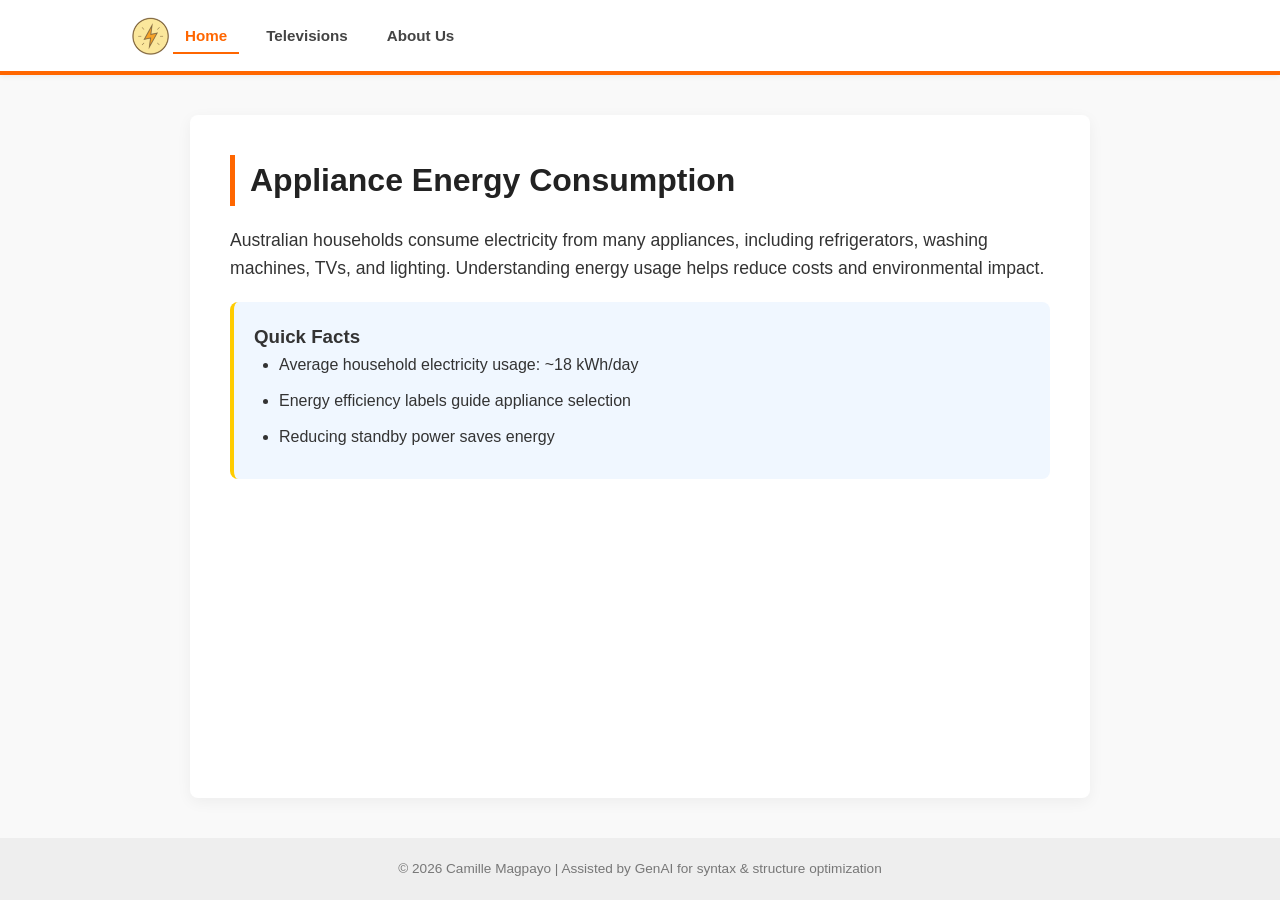
<file: energy-webpage-v1/index.html>
<!DOCTYPE html>
<html lang="en">
<head>
    <meta charset="UTF-8">
    <meta name="viewport" content="width=device-width, initial-scale=1.0">
    <title>Appliance Energy Website</title>
    <link rel="stylesheet" href="css/styles.css">
</head>
<body>
    <header>
        <img src="images/PowerIcon.png" id="logo" alt="Power Logo">
        <nav>
            <ul>
                <li><a href="#" data-page="home" class="active">Home</a></li>
                <li><a href="#" data-page="tv">Televisions</a></li>
                <li><a href="#" data-page="about">About Us</a></li>
            </ul>
        </nav>
    </header>

    <main id="content">
        </main>

    <footer>
        <p>&copy; 2026 Camille Magpayo | Assisted by GenAI for syntax & structure optimization</p>
    </footer>

    <script src="js/scripts.js"></script>
</body>
</html>
</file>
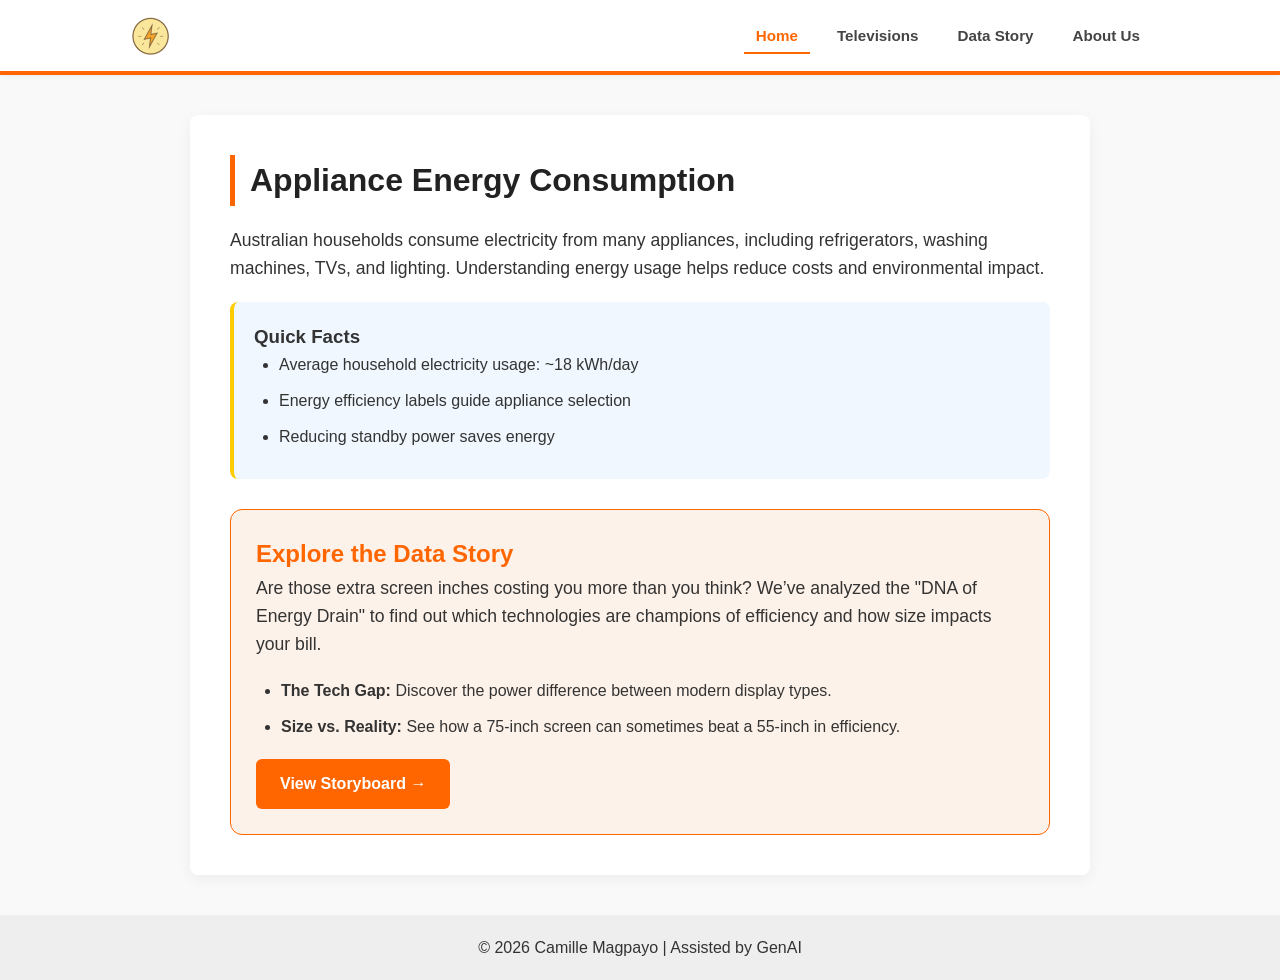
<file: Exercise 3/index.html>
<!DOCTYPE html>
<script src="https://d3js.org/d3.v7.min.js"></script> <!-- Load D3.js library (v7) for creating interactive data visualizations -->
<html lang="en">
<head>
    <meta charset="UTF-8">
    <meta name="viewport" content="width=device-width, initial-scale=1.0">
    <title>Appliance Energy Website</title>
    <link rel="stylesheet" href="css/styles.css">
</head>
<body>
    <header>
        <img src="images/PowerIcon.png" id="logo" alt="Power Logo" onclick="setPage('home')" style="cursor: pointer;">
        <nav>
            <ul>
                <li><a href="#" data-page="home" class="active">Home</a></li>
                <li><a href="#" data-page="tv">Televisions</a></li>
                <li><a href="#" data-page="story">Data Story</a></li>
                <li><a href="#" data-page="about">About Us</a></li>
            </ul>
        </nav>
    </header>

    <main id="content">
        </main>

    <footer>
        <p>&copy; 2026 Camille Magpayo | Assisted by GenAI</p>
    </footer>

    <script src="js/scripts.js"></script>
</body>
</html>
</file>
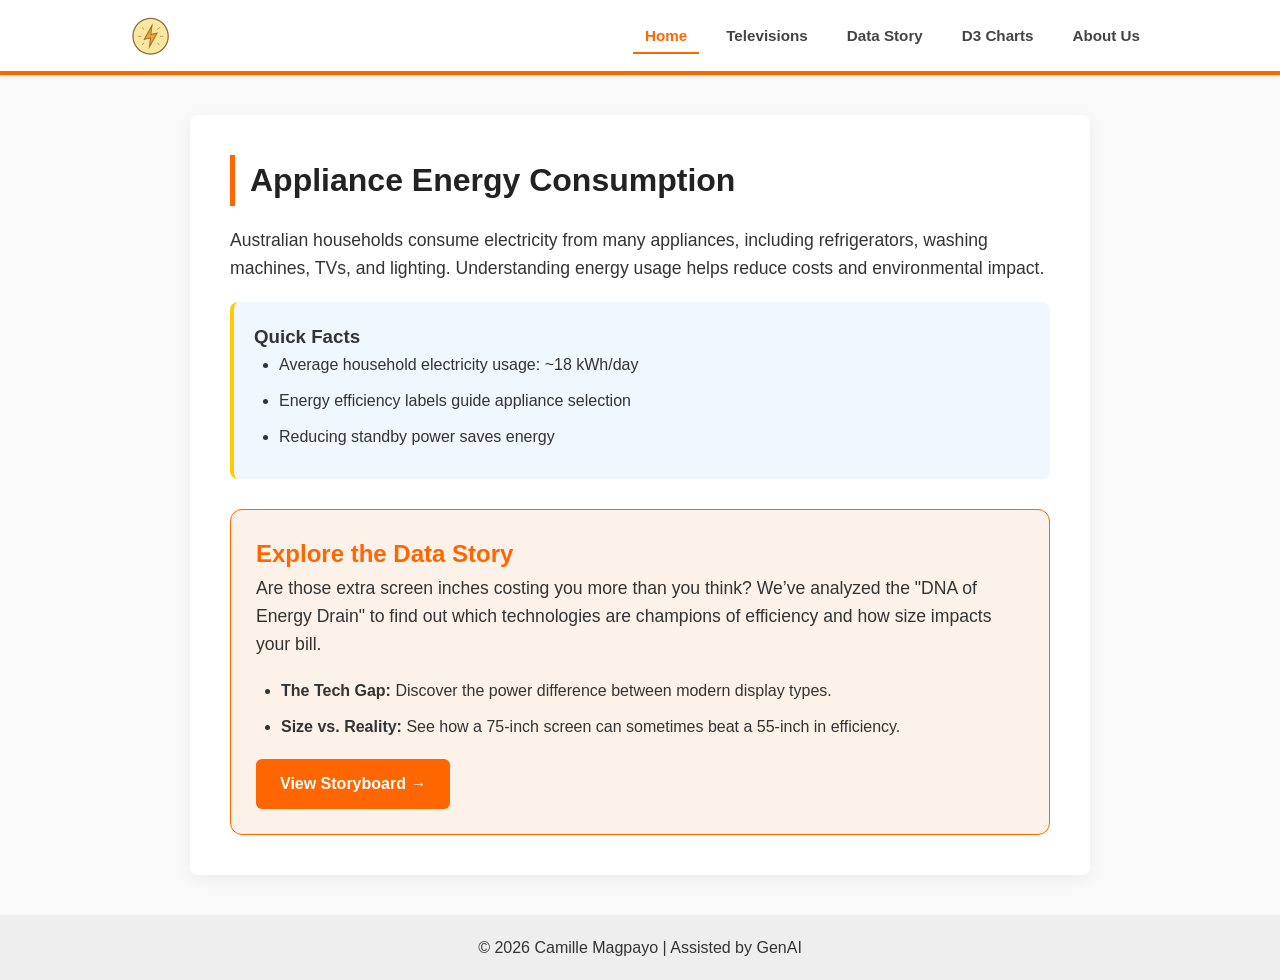
<file: Exercise 5/index.html>
<!DOCTYPE html>
<html lang="en">
<head>
    <meta charset="UTF-8">
    <meta name="viewport" content="width=device-width, initial-scale=1.0">
    <title>Appliance Energy Website</title>
    <link rel="stylesheet" href="css/styles.css">
</head>
<body>
    <header>
        <img src="images/PowerIcon.png" id="logo" alt="Power Logo" onclick="setPage('home')" style="cursor: pointer;">
        <nav>
            <ul>
                <li><a href="#" data-page="home" class="active">Home</a></li>
                <li><a href="#" data-page="tv">Televisions</a></li>
                <li><a href="#" data-page="story">Data Story</a></li>
                <li><a href="#" data-page="d3charts">D3 Charts</a></li>
                <li><a href="#" data-page="about">About Us</a></li>
            </ul>
        </nav>
    </header>

    <main id="content">
    </main>

    <footer>
        <p>&copy; 2026 Camille Magpayo | Assisted by GenAI</p>
    </footer>

    <script src="https://d3js.org/d3.v7.min.js"></script> 
    <script src="js/d3script.js"></script>
    <script src="js/scripts.js"></script>
    <script src="js/scatterplot.js"></script>
    <script src="js/donutchart.js"></script>
    <script src="js/barchart55.js"></script>
    <script src="js/linechart.js"></script>
</body>
</html>
</file>
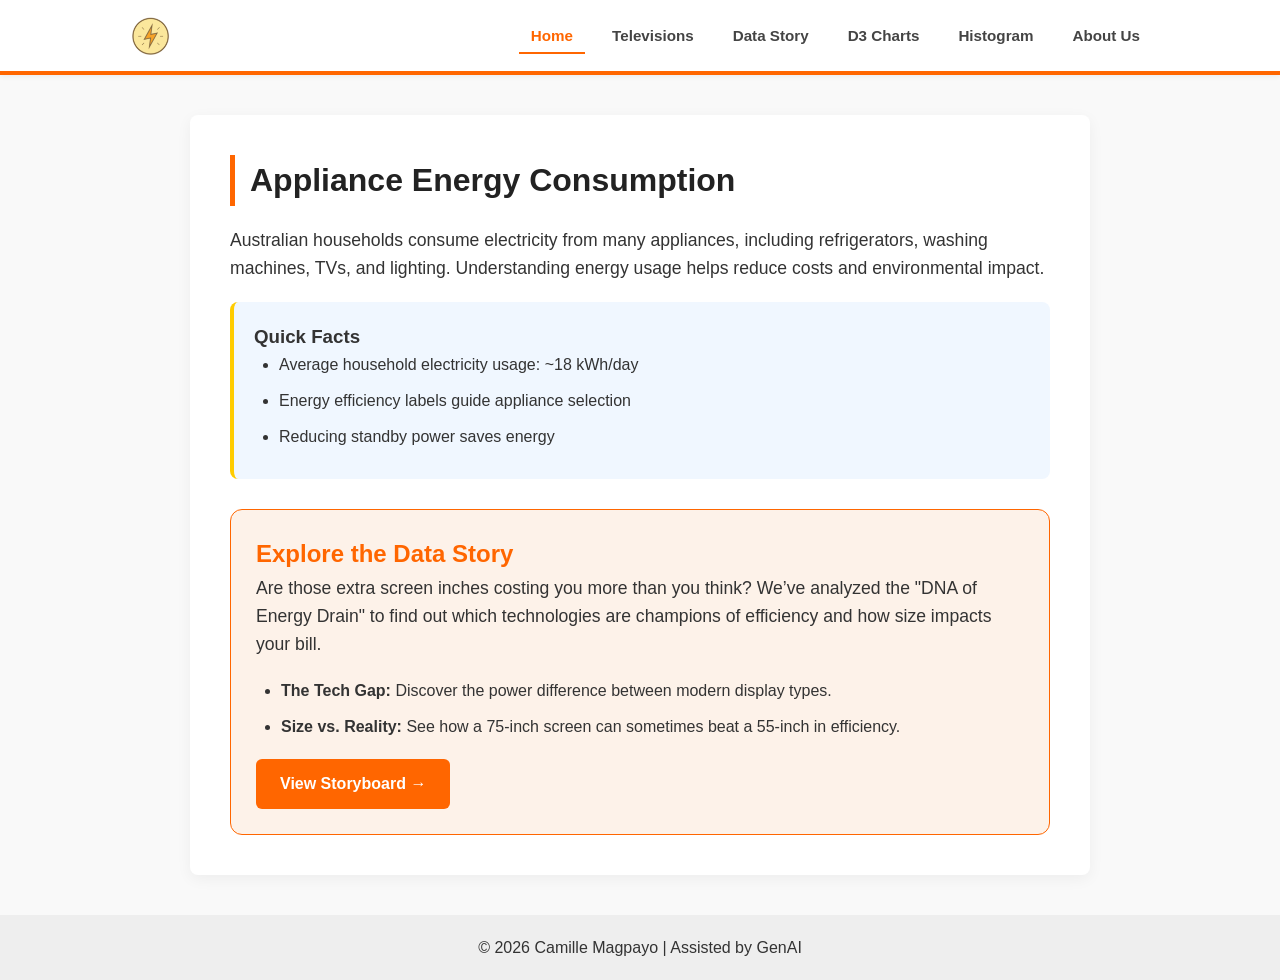
<file: Exercise 6/index.html>
<!DOCTYPE html>
<html lang="en">
<head>
    <meta charset="UTF-8">
    <meta name="viewport" content="width=device-width, initial-scale=1.0">
    <title>Appliance Energy Website</title>
    <link rel="stylesheet" href="css/styles.css">
    <link rel="stylesheet" href="css/visualisations.css">
</head>
<body>
    <header>
        <img src="images/PowerIcon.png" id="logo" alt="Power Logo" onclick="setPage('home')" style="cursor: pointer;">
        <nav>
            <ul>
                <li><a href="#" data-page="home" class="active">Home</a></li>
                <li><a href="#" data-page="tv">Televisions</a></li>
                <li><a href="#" data-page="story">Data Story</a></li>
                <li><a href="#" data-page="d3charts">D3 Charts</a></li>
                <li><a href="#" data-page="ex6">Histogram</a></li>
                <li><a href="#" data-page="about">About Us</a></li>
            </ul>
        </nav>
    </header>

    <main id="content">
    </main>

    <footer>
        <p>&copy; 2026 Camille Magpayo | Assisted by GenAI</p>
    </footer>

    <script src="https://d3js.org/d3.v7.min.js"></script> 
    <script src="js/d3script.js"></script>
    <script src="js/scripts.js"></script>
    <script src="js/scatterplot.js"></script>
    <script src="js/donutchart.js"></script>
    <script src="js/barchart55.js"></script>
    <script src="js/linechart.js"></script>

    <script src="js/shared-constants.js"></script>
    <script src="js/load-data.js"></script>
    <script src="js/histogram.js"></script>
    <script src="js/ex6-scatterplot.js"></script>
    <script src="js/interactions.js"></script>
</body>
</html>
</file>
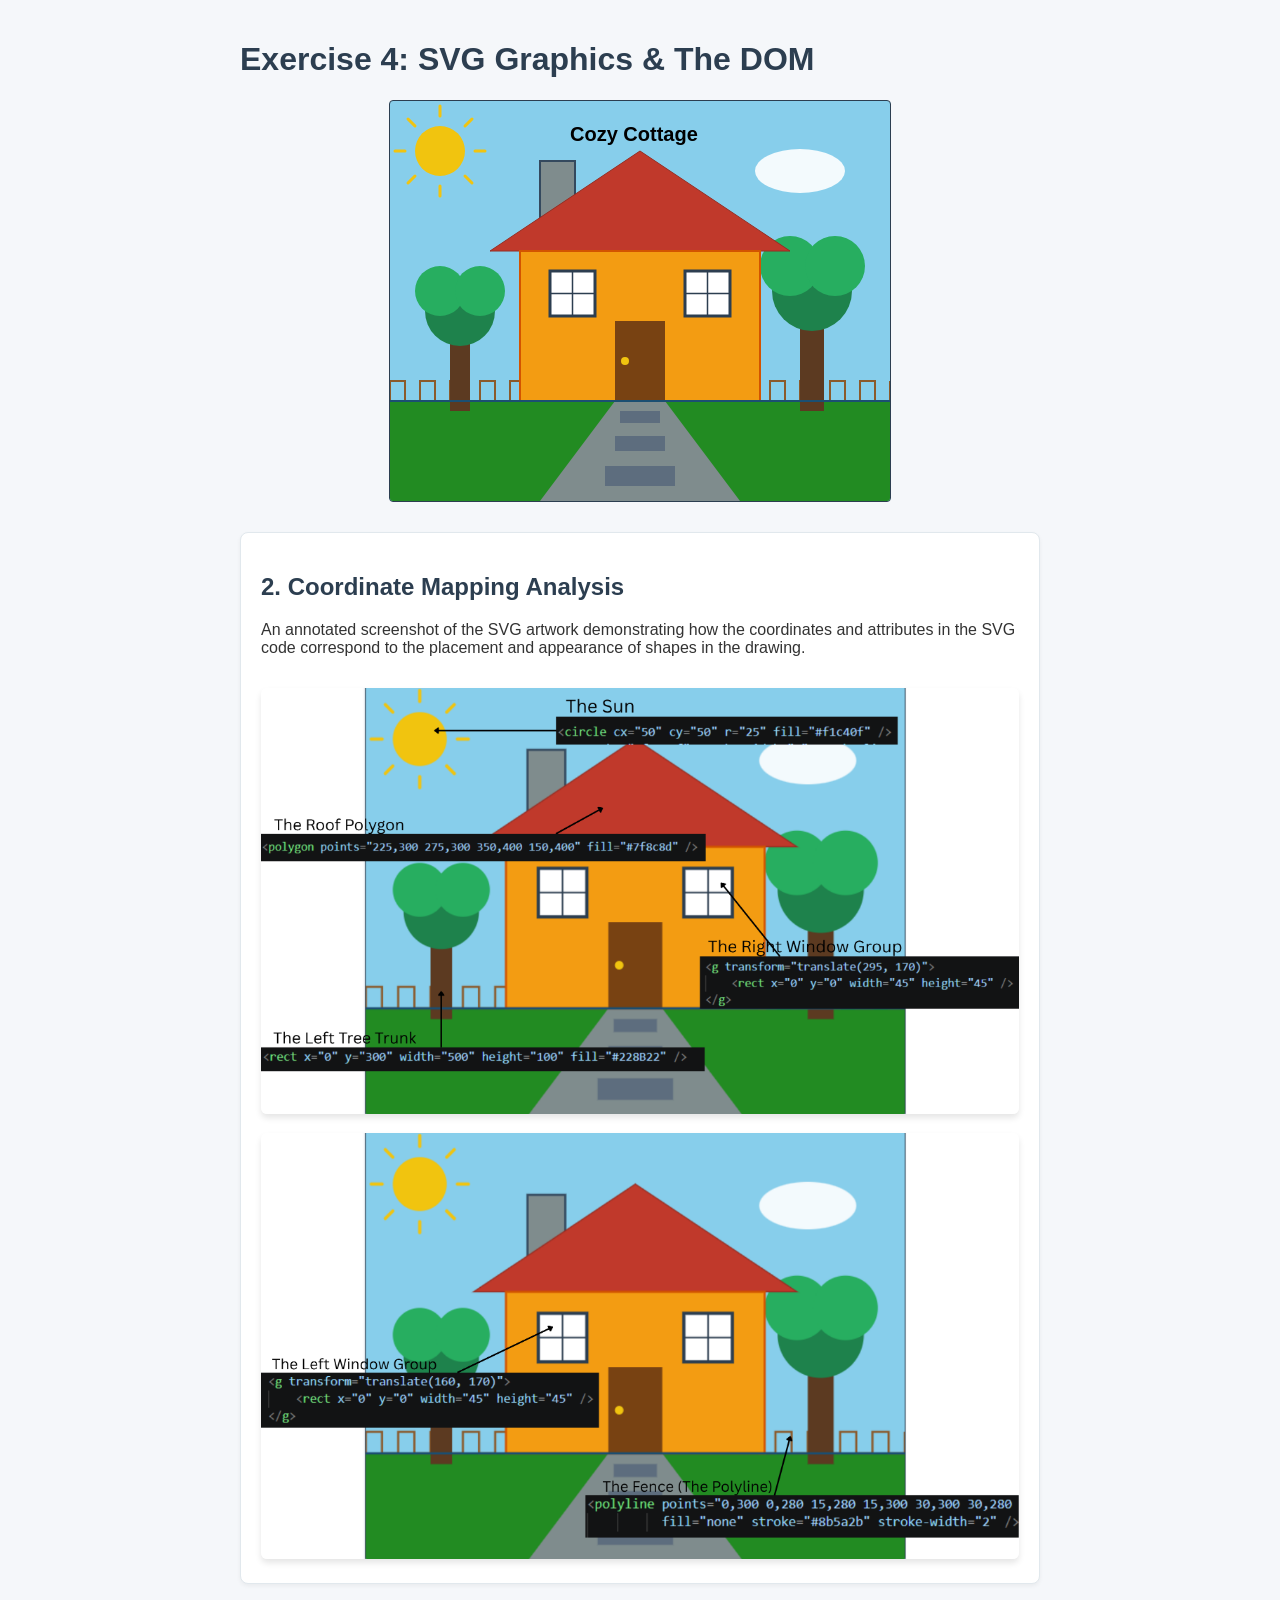
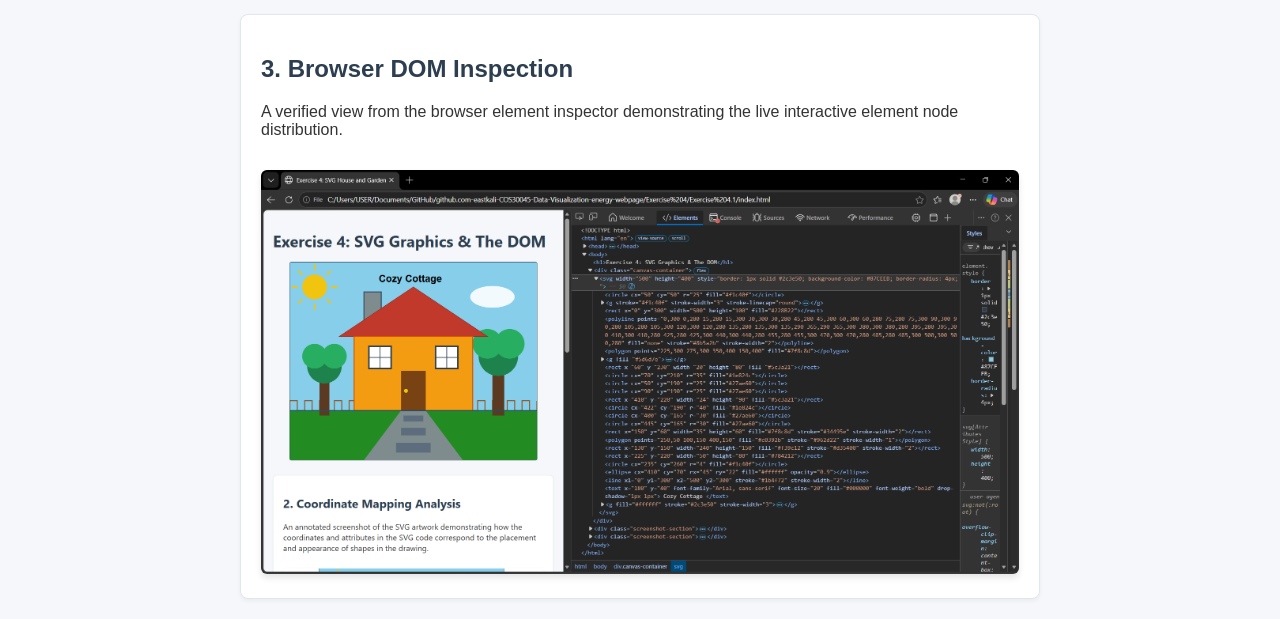
<file: Exercise 4/Exercise 4.1/index.html>
<!DOCTYPE html>
<html lang="en">
<head>
    <meta charset="UTF-8">
    <meta name="viewport" content="width=device-width, initial-scale=1.0">
    <title>Exercise 4: SVG House and Garden</title>
    <style>
        body {
            font-family: 'Segoe UI', Tahoma, Geneva, Verdana, sans-serif;
            max-width: 800px;
            margin: 0 auto;
            padding: 20px;
            background-color: #f5f7fa;
            color: #333;
        }
        h1, h2 {
            color: #2c3e50;
        }
        .canvas-container {
            display: flex;
            justify-content: center;
            margin: 20px 0;
        }
        .screenshot-section {
            background-color: #ffffff;
            border: 1px solid #e1e8ed;
            border-radius: 8px;
            padding: 20px;
            margin-top: 30px;
            box-shadow: 0 2px 4px rgba(0,0,0,0.05);
        }
        img {
            max-width: 100%;
            height: auto;
            border-radius: 6px;
            margin-top: 15px;
            box-shadow: 0 4px 6px rgba(0,0,0,0.1);
        }
    </style>
</head>
<body>

    <h1>Exercise 4: SVG Graphics & The DOM</h1>

    <div class="canvas-container">
        <svg width="500" height="400" style="border: 1px solid #2c3e50; background-color: #87CEEB; border-radius: 4px;">
            
            <circle cx="50" cy="50" r="25" fill="#f1c40f" />
            <g stroke="#f1c40f" stroke-width="3" stroke-linecap="round">
                <line x1="50" y1="15" x2="50" y2="5" />
                <line x1="50" y1="85" x2="50" y2="95" />
                <line x1="15" y1="50" x2="5" y2="50" />
                <line x1="85" y1="50" x2="95" y2="50" />
                <line x1="25" y1="25" x2="18" y2="18" />
                <line x1="75" y1="75" x2="82" y2="82" />
                <line x1="25" y1="75" x2="18" y2="82" />
                <line x1="75" y1="25" x2="82" y2="18" />
            </g>

            <rect x="0" y="300" width="500" height="100" fill="#228B22" />

            <polyline points="0,300 0,280 15,280 15,300 30,300 30,280 45,280 45,300 60,300 60,280 75,280 75,300 90,300 90,280 105,280 105,300 120,300 120,280 135,280 135,300 135,290 365,290 365,300 380,300 380,280 395,280 395,300 410,300 410,280 425,280 425,300 440,300 440,280 455,280 455,300 470,300 470,280 485,280 485,300 500,300 500,280" 
                      fill="none" stroke="#8b5a2b" stroke-width="2" />

            <polygon points="225,300 275,300 350,400 150,400" fill="#7f8c8d" />

            <g fill="#5d6d7e">
                <rect x="230" y="310" width="40" height="12" />
                <rect x="225" y="335" width="50" height="15" />
                <rect x="215" y="365" width="70" height="20" />
            </g>

            <rect x="60" y="230" width="20" height="80" fill="#5c3a21" />
            <circle cx="70" cy="210" r="35" fill="#1e824c" />
            <circle cx="50" cy="190" r="25" fill="#27ae60" />
            <circle cx="90" cy="190" r="25" fill="#27ae60" />

            <rect x="410" y="220" width="24" height="90" fill="#5c3a21" />
            <circle cx="422" cy="190" r="40" fill="#1e824c" />
            <circle cx="400" cy="165" r="30" fill="#27ae60" />
            <circle cx="445" cy="165" r="30" fill="#27ae60" />

            <rect x="150" y="60" width="35" height="60" fill="#7f8c8d" stroke="#34495e" stroke-width="2" />

            <polygon points="250,50 100,150 400,150" fill="#c0392b" stroke="#962d22" stroke-width="1" />

            <rect x="130" y="150" width="240" height="150" fill="#f39c12" stroke="#d35400" stroke-width="2" />

            <rect x="225" y="220" width="50" height="80" fill="#784212" />

            <circle cx="235" cy="260" r="4" fill="#f1c40f" />

            <ellipse cx="410" cy="70" rx="45" ry="22" fill="#ffffff" opacity="0.9" />

            <line x1="0" y1="300" x2="500" y2="300" stroke="#1b4f72" stroke-width="2" />

            <text x="180" y="40" font-family="Arial, sans-serif" font-size="20" fill="#000000" font-weight="bold" drop-shadow="1px 1px">
                Cozy Cottage
            </text>

            <g fill="#ffffff" stroke="#2c3e50" stroke-width="3">
                
                <g transform="translate(160, 170)">
                    <rect x="0" y="0" width="45" height="45" />
                    <line x1="22.5" y1="0" x2="22.5" y2="45" stroke="#2c3e50" stroke-width="1.5" />
                    <line x1="0" y1="22.5" x2="45" y2="22.5" stroke="#2c3e50" stroke-width="1.5" />
                </g>
                
                <g transform="translate(295, 170)">
                    <rect x="0" y="0" width="45" height="45" />
                    <line x1="22.5" y1="0" x2="22.5" y2="45" stroke="#2c3e50" stroke-width="1.5" />
                    <line x1="0" y1="22.5" x2="45" y2="22.5" stroke="#2c3e50" stroke-width="1.5" />
                </g>      
            </g>
        </svg>
    </div>

    <div class="screenshot-section">
        <h2>2. Coordinate Mapping Analysis</h2>
        <p>An annotated screenshot of the SVG artwork demonstrating how the coordinates and attributes in the SVG code correspond to the placement and appearance of shapes in the drawing.</p>
        <img src="images/coordinates1.png" alt="Graph Tracking Proof Grid Placeholder">
        <img src="images/coordinates2.png" alt="Graph Tracking Proof Grid Placeholder">
    </div>

    <div class="screenshot-section">
        <h2>3. Browser DOM Inspection</h2>
        <p>A verified view from the browser element inspector demonstrating the live interactive element node distribution.</p>
        <img src="images/dom_view.png" alt="DOM Tree Elements Frame View"> 
    </div>
</body>
</html>
</body>
</html>
</file>
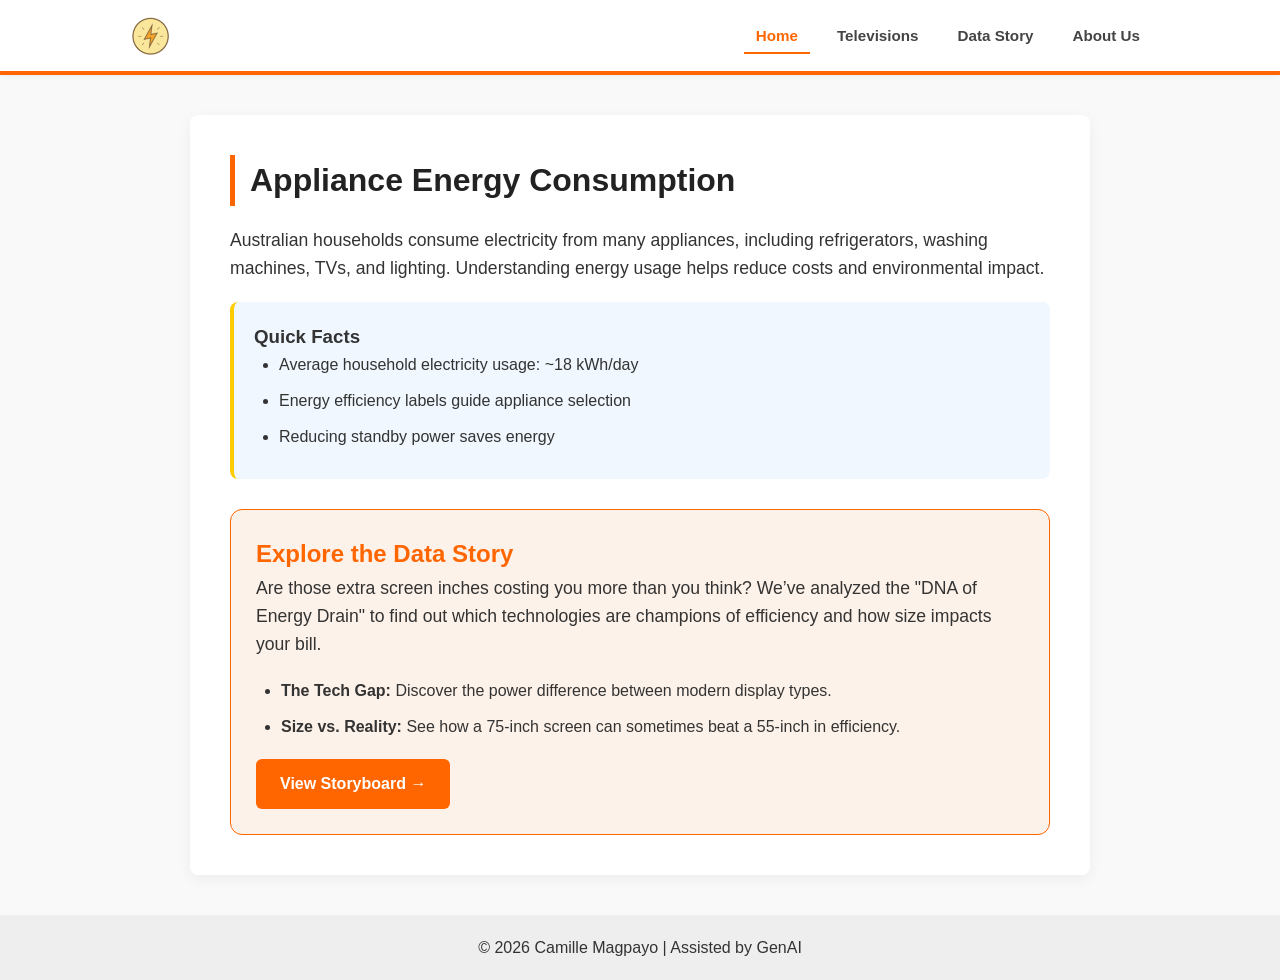
<file: Exercise 4/Exercise 4.3/index.html>
<!DOCTYPE html>
<html lang="en">
<head>
    <meta charset="UTF-8">
    <meta name="viewport" content="width=device-width, initial-scale=1.0">
    <title>Appliance Energy Website</title>
    <link rel="stylesheet" href="css/styles.css">
</head>
<body>
    <header>
        <img src="images/PowerIcon.png" id="logo" alt="Power Logo" onclick="setPage('home')" style="cursor: pointer;">
        <nav>
            <ul>
                <li><a href="#" data-page="home" class="active">Home</a></li>
                <li><a href="#" data-page="tv">Televisions</a></li>
                <li><a href="#" data-page="story">Data Story</a></li>
                <li><a href="#" data-page="about">About Us</a></li>
            </ul>
        </nav>
    </header>

    <main id="content">
        </main>

    <footer>
        <p>&copy; 2026 Camille Magpayo | Assisted by GenAI</p>
    </footer>

    <script src="https://d3js.org/d3.v7.min.js"></script> 
    <script src="js/d3script.js"></script> 
    <script src="js/scripts.js"></script>
</body>
</html>
</file>
<file: energy-webpage-v1/css/styles.css>
* {
    margin: 0;
    padding: 0;
    box-sizing: border-box;
}

body {
    font-family: 'Segoe UI', Tahoma, Geneva, Verdana, sans-serif;
    line-height: 1.6;
    color: #333;
    background-color: #f9f9f9;
    display: flex;
    flex-direction: column;
    min-height: 100vh;
}

header {
    background-color: #ffffff;
    padding: 15px 10% ;
    display: flex;
    align-items: center;
    border-bottom: 4px solid #ff6600;
    box-shadow: 0 2px 5px rgba(0,0,0,0.05);
}

#logo {
    width: 45px;
    height: auto;
    cursor: pointer;
    transition: transform 0.2s ease;
}

#logo:hover {
    transform: scale(1.05);
}

nav ul {
    list-style: none;
    display: flex;
    gap: 15px;
    margin-left: auto;
}

nav ul li a {
    color: #444;
    text-decoration: none;
    font-weight: 600;
    font-size: 0.95rem;
    padding: 8px 12px;
    transition: all 0.3s ease;
}

nav ul li a:hover {
    color: #ff6600;
}

nav ul li a.active {
    color: #ff6600;
    border-bottom: 2px solid #ff6600;
}

/* main content */
#content {
    flex: 1;
    width: 80%;
    max-width: 900px;
    margin: 40px auto;
    background: #fff;
    padding: 40px;
    border-radius: 8px;
    box-shadow: 0 4px 15px rgba(0,0,0,0.05);
}

#content h1 {
    color: #222;
    margin-bottom: 20px;
    font-size: 2rem;
    border-left: 5px solid #ff6600;
    padding-left: 15px;
}

#content p {
    margin-bottom: 20px;
    font-size: 1.1rem;
}

#content ul {
    margin-left: 25px;
}

#content li {
    margin-bottom: 10px;
}

footer {
    text-align: center;
    padding: 20px;
    font-size: 0.85rem;
    color: #777;
    background-color: #eee;
    margin-top: auto;
}

.tv-grid {
    display: grid;
    grid-template-columns: repeat(auto-fit, minmax(200px, 1fr));
    gap: 20px;
    margin: 25px 0;
}

.tv-card {
    background: #fdfdfd;
    border: 1px solid #eee;
    padding: 20px;
    border-radius: 10px;
    text-align: center;
    transition: transform 0.3s ease;
}

.tv-card:hover {
    transform: translateY(-5px);
    box-shadow: 0 5px 15px rgba(0,0,0,0.1);
}

.tv-card h3 {
    color: #ff6600;
    margin-bottom: 10px;
    font-size: 1.2rem;
}

.stars {
    margin-top: 15px;
    padding-top: 10px;
    border-top: 1px dashed #ddd;
    color: #ffcc00;
    font-size: 1.2rem;
    font-weight: bold;
}

.stars span {
    color: #555;
    font-size: 0.85rem;
    display: block;
    margin-bottom: 3px;
    text-transform: uppercase;
    letter-spacing: 1px;
}

.tv-card {
    display: flex;
    flex-direction: column;
    justify-content: space-between;
}

.wattage {
    font-size: 1.4rem;
    font-weight: bold;
    color: #222;
    margin-bottom: 10px;
}

.legacy {
    background-color: #fff5f0; /*tint for older tech */
}

.info-card, .pro-tip {
    background: #f0f7ff;
    padding: 20px;
    border-radius: 8px;
    border-left: 4px solid #ffcc00;
    margin: 20px 0;
}

.pro-tip {
    background: #fff9e6;
    border-left-color: #ffcc00;
}

.about-table {
    width: 100%;
    max-width: 300px;
    margin-top: 20px;
    border-collapse: collapse;
}

.about-table td {
    padding: 8px 0;
    border-bottom: 1px solid #eee;
}
</file>
<file: Exercise 3/css/styles.css>
* {
    margin: 0;
    padding: 0;
    box-sizing: border-box;
}

body {
    font-family: 'Segoe UI', Tahoma, Geneva, Verdana, sans-serif;
    line-height: 1.6;
    color: #333;
    background-color: #f9f9f9;
    display: flex;
    flex-direction: column;
    min-height: 100vh;
}

header {
    background-color: #ffffff;
    padding: 15px 10% ;
    display: flex;
    align-items: center;
    justify-content: space-between;
    border-bottom: 4px solid #ff6600;
    box-shadow: 0 2px 5px rgba(0,0,0,0.05);
}

#logo {
    width: 45px;
    height: auto;
    cursor: pointer;
    transition: transform 0.2s ease;
}

#logo:hover { transform: scale(1.05); }

nav ul {
    list-style: none;
    display: flex;
    gap: 15px;
    margin-left: auto; /*space out the menu */
}

nav ul li a {
    color: #444;
    text-decoration: none;
    font-weight: 600;
    font-size: 0.95rem;
    padding: 8px 12px;
    transition: all 0.3s ease;
}
nav ul li a:hover, nav ul li a.active { color: #ff6600; } /*turns orange on hover + active link*/
nav ul li a.active { border-bottom: 2px solid #ff6600; }

#content {
    flex: 1;
    width: 80%;
    max-width: 900px;
    margin: 40px auto;
    background: #fff;
    padding: 40px;
    border-radius: 8px;
    box-shadow: 0 4px 15px rgba(0,0,0,0.05);
}

#content h1 { /*headlines*/
    color: #222;
    margin-bottom: 20px;
    font-size: 2rem;
    border-left: 5px solid #ff6600;
    padding-left: 15px;
}
#content p { margin-bottom: 20px; font-size: 1.1rem; }
#content ul { margin-left: 25px; } /*indentation*/
#content li { margin-bottom: 10px; } /*space betwen list items*/

.story-header { text-align: center; margin-bottom: 40px; }
.subtitle {
    color: #ff6600;
    text-transform: uppercase;
    letter-spacing: 2px;
    font-weight: bold;
    font-size: 0.9rem;
}

.story-section h2 {
    font-size: 1.5rem;
    margin-top: 20px;
    color: #222;
    border-bottom: 2px solid #ff6600;
    display: inline-block;
    padding-bottom: 5px;
}

.tv-grid {
   display: grid;
    grid-template-columns: repeat(auto-fit, minmax(250px, 1fr));
    gap: 20px;
}

.tv-card {
    background: #fdfdfd;
    border: 1px solid #eee;
    padding: 15px;
    border-radius: 10px;
    text-align: center;
}

.tv-card:hover {
    transform: translateY(-5px);
    box-shadow: 0 5px 15px rgba(0,0,0,0.1);
}

.tv-card h3 { color: #ff6600; margin-bottom: 10px; font-size: 1.2rem; }
.wattage { font-size: 1.4rem; font-weight: bold; color: #222; margin-bottom: 10px; }

.stars {
    margin-top: 15px;
    padding-top: 10px;
    border-top: 1px dashed #ddd;
    color: #ffcc00;
    font-size: 1.2rem;
    font-weight: bold;
}
.stars span {
    color: #555;
    font-size: 0.85rem;
    display: block;
    margin-bottom: 3px;
    text-transform: uppercase;
}

.info-card, .pro-tip {
   background: #f0f7ff;
    padding: 20px;
    border-radius: 8px;
    border-left: 4px solid #ffcc00;
    margin: 20px 0;
}
.pro-tip { background: #fff9e6; border-left-color: #ffcc00; }

.visualisation-container {
    background: #ffffff;
    padding: 15px;
    border: 1px solid #eee;
    border-radius: 15px;
    box-shadow: 0 10px 30px rgba(0,0,0,0.03);
    margin: 30px 0;
    text-align: center;
}

/*image container*/
.visualisation-container:hover { 
    transform: scale(1.01);
    box-shadow: 0 5px 15px rgba(255, 102, 0, 0.2);
    background-color: #fff9f5;
}

.visualisation-container img {
   max-width: 100%;
    max-height: 450px; /* Limits vertical height so it doesn't take the whole screen */
    width: auto;
    height: auto;
    border-radius: 8px;
    transition: transform 0.3s ease;
    display: block;
    margin: 0 auto;
}

.visualisation-container img:hover {
    transform: scale(1.02);
}

.caption {
    font-size: 0.85rem;
    color: #888;
    margin-top: 15px;
    font-style: italic;
}

hr { /*separate sections nicely*/
    border: 0;
    height: 1px;
    background-image: linear-gradient(to right, transparent, rgba(0,0,0,0.1), transparent);
    margin: 40px 0;
}

footer {
    text-align: center;
    padding: 20px;
    background-color: #eee;
}

.energy-table {
    width: 100%;
    border-collapse: collapse;
    margin: 20px 0;
    background: #fff;
    border-radius: 8px;
    overflow: hidden; /* Rounds the corners of the table rows */
    box-shadow: 0 2px 8px rgba(0,0,0,0.05);
}

.energy-table th, .energy-table td {
    padding: 12px 15px;
    text-align: left;
    border-bottom: 1px solid #eee;
}

.energy-table th {
    background-color: #f8f8f8;
    color: #555;
    font-size: 0.9rem;
    text-transform: uppercase;
}

.winner-row {
    background-color: #e8f5e9;
    color: #2e7d32;
}

.loser-row {
    background-color: #ffebee;
    color: #c62828;
}

.story-btn {
    background: #ff6600;
    color: white;
    border: none;
    padding: 10px 20px;
    border-radius: 5px;
    cursor: pointer;
    font-weight: bold;
    margin: 5px;
    transition: background 0.3s;
}

.story-btn:hover {
    background: #e65c00;
}

#scatter-plot-container svg {
    background: #fff;
    border-radius: 8px;
}
</file>
<file: Exercise 5/css/styles.css>
* {
    margin: 0;
    padding: 0;
    box-sizing: border-box;
}

body {
    font-family: 'Segoe UI', Tahoma, Geneva, Verdana, sans-serif;
    line-height: 1.6;
    color: #333;
    background-color: #f9f9f9;
    display: flex;
    flex-direction: column;
    min-height: 100vh;
    overflow-y: scroll; 
}

header {
    background-color: #ffffff;
    padding: 15px 10% ;
    display: flex;
    align-items: center;
    justify-content: space-between;
    border-bottom: 4px solid #ff6600;
    box-shadow: 0 2px 5px rgba(0,0,0,0.05);
}

#logo {
    width: 45px;
    height: auto;
    cursor: pointer;
    transition: transform 0.2s ease;
}

#logo:hover { transform: scale(1.05); }

nav ul {
    list-style: none;
    display: flex;
    gap: 15px;
    margin-left: auto; /*space out the menu */
}

nav ul li a {
    color: #444;
    text-decoration: none;
    font-weight: 600;
    font-size: 0.95rem;
    padding: 8px 12px;
    transition: all 0.3s ease;
}
nav ul li a:hover, nav ul li a.active { color: #ff6600; } /*turns orange on hover + active link*/
nav ul li a.active { border-bottom: 2px solid #ff6600; }

#content {
    flex: 1;
    width: 80%;
    max-width: 900px;
    margin: 40px auto;
    background: #fff;
    padding: 40px;
    border-radius: 8px;
    box-shadow: 0 4px 15px rgba(0,0,0,0.05);
}

#content h1 { /*headlines*/
    color: #222;
    margin-bottom: 20px;
    font-size: 2rem;
    border-left: 5px solid #ff6600;
    padding-left: 15px;
}
#content p { margin-bottom: 20px; font-size: 1.1rem; }
#content ul { margin-left: 25px; } /*indentation*/
#content li { margin-bottom: 10px; } /*space betwen list items*/

.story-header { text-align: center; margin-bottom: 40px; }
.subtitle {
    color: #ff6600;
    text-transform: uppercase;
    letter-spacing: 2px;
    font-weight: bold;
    font-size: 0.9rem;
}

.story-section h2 {
    font-size: 1.5rem;
    margin-top: 20px;
    color: #222;
    border-bottom: 2px solid #ff6600;
    display: inline-block;
    padding-bottom: 5px;
}

.tv-grid {
   display: grid;
    grid-template-columns: repeat(auto-fit, minmax(250px, 1fr));
    gap: 20px;
}

.tv-card {
    background: #fdfdfd;
    border: 1px solid #eee;
    padding: 15px;
    border-radius: 10px;
    text-align: center;
}

.tv-card:hover {
    transform: translateY(-5px);
    box-shadow: 0 5px 15px rgba(0,0,0,0.1);
}

.tv-card h3 { color: #ff6600; margin-bottom: 10px; font-size: 1.2rem; }
.wattage { font-size: 1.4rem; font-weight: bold; color: #222; margin-bottom: 10px; }

.stars {
    margin-top: 15px;
    padding-top: 10px;
    border-top: 1px dashed #ddd;
    color: #ffcc00;
    font-size: 1.2rem;
    font-weight: bold;
}
.stars span {
    color: #555;
    font-size: 0.85rem;
    display: block;
    margin-bottom: 3px;
    text-transform: uppercase;
}

.info-card, .pro-tip {
   background: #f0f7ff;
    padding: 20px;
    border-radius: 8px;
    border-left: 4px solid #ffcc00;
    margin: 20px 0;
}
.pro-tip { background: #fff9e6; border-left-color: #ffcc00; }

.visualisation-container {
    background: #ffffff;
    padding: 15px;
    border: 1px solid #eee;
    border-radius: 15px;
    box-shadow: 0 10px 30px rgba(0,0,0,0.03);
    margin: 30px 0;
    text-align: center;
}

/*image container*/
.visualisation-container:hover { 
    transform: scale(1.01);
    box-shadow: 0 5px 15px rgba(255, 102, 0, 0.2);
    background-color: #fff9f5;
}

.visualisation-container img {
   max-width: 100%;
    max-height: 450px; /* Limits vertical height so it doesn't take the whole screen */
    width: auto;
    height: auto;
    border-radius: 8px;
    transition: transform 0.3s ease;
    display: block;
    margin: 0 auto;
}

.visualisation-container img:hover {
    transform: scale(1.02);
}

.caption {
    font-size: 0.85rem;
    color: #888;
    margin-top: 15px;
    font-style: italic;
}

hr { /*separate sections nicely*/
    border: 0;
    height: 1px;
    background-image: linear-gradient(to right, transparent, rgba(0,0,0,0.1), transparent);
    margin: 40px 0;
}

footer {
    text-align: center;
    padding: 20px;
    background-color: #eee;
}

.energy-table {
    width: 100%;
    border-collapse: collapse;
    margin: 20px 0;
    background: #fff;
    border-radius: 8px;
    overflow: hidden; /* Rounds the corners of the table rows */
    box-shadow: 0 2px 8px rgba(0,0,0,0.05);
}

.energy-table th, .energy-table td {
    padding: 12px 15px;
    text-align: left;
    border-bottom: 1px solid #eee;
}

.energy-table th {
    background-color: #f8f8f8;
    color: #555;
    font-size: 0.9rem;
    text-transform: uppercase;
}

.winner-row {
    background-color: #e8f5e9;
    color: #2e7d32;
}

.loser-row {
    background-color: #ffebee;
    color: #c62828;
}

.story-btn {
    background: #ff6600;
    color: white;
    border: none;
    padding: 10px 20px;
    border-radius: 5px;
    cursor: pointer;
    font-weight: bold;
    margin: 5px;
    transition: background 0.3s;
}

.story-btn:hover {
    background: #e65c00;
}

#scatter-plot-container svg {
    background: #fff;
    border-radius: 8px;
}

.responsive-svg-container {
    margin-right: auto;
    margin-left: auto;
    width: 100%;
    max-width: 1200px;
    margin-top: 20px;
}
.responsive-svg-container svg {
    width: 100%;
    height: auto;
    display: block;
}

/* EXERCISE 5*/
section {
    padding: 40px 0;
    border-bottom: 1px solid #e2e8f0;
}

.lead-text {
    font-size: 1.1rem;
    color: #555;
    margin-bottom: 30px;
}

.charts-grid {
    display: grid;
    grid-template-columns: repeat(2, 1fr);
    gap: 25px;
    margin-top: 20px;
}

.chart-card {
    background: #ffffff;
    border: 1px solid #e2e8f0;
    border-radius: 12px;
    padding: 24px;
    box-shadow: 0 4px 6px -1px rgba(0, 0, 0, 0.05);
    display: flex;
    flex-direction: column;
}

.chart-card h3 {
    margin-top: 0;
    color: #2d3748;
    font-size: 1.15rem;
    border-bottom: 2px solid #edf2f7;
    padding-bottom: 8px;
    font-weight: 600;
}

.chart-intro {
    font-size: 0.9rem;
    color: #718096;
    margin-bottom: 15px;
    line-height: 1.4;
}

.responsive-container {
    width: 100%;
    min-height: 300px;
    flex-grow: 1;
    position: relative;
}

.large-card {
    grid-column: span 2;
}

.responsive-container svg {
    width: 100%;
    height: 100%;
    display: block;
}

.axis-label {
    font-family: sans-serif;
    font-size: 11px;
    fill: #4a5568;
    font-weight: bold;
}

.story-svg-container {
    width: 100%;
    margin-top: 20px;
}

@media (max-width: 768px) {
    .charts-grid {
        grid-template-columns: 1fr;
    }
    .large-card {
        grid-column: span 1;
    }
}
</file>
<file: Exercise 6/css/styles.css>
* {
    margin: 0;
    padding: 0;
    box-sizing: border-box;
}

body {
    font-family: 'Segoe UI', Tahoma, Geneva, Verdana, sans-serif;
    line-height: 1.6;
    color: #333;
    background-color: #f9f9f9;
    display: flex;
    flex-direction: column;
    min-height: 100vh;
    overflow-y: scroll; 
}

header {
    background-color: #ffffff;
    padding: 15px 10% ;
    display: flex;
    align-items: center;
    justify-content: space-between;
    border-bottom: 4px solid #ff6600;
    box-shadow: 0 2px 5px rgba(0,0,0,0.05);
}

#logo {
    width: 45px;
    height: auto;
    cursor: pointer;
    transition: transform 0.2s ease;
}

#logo:hover { transform: scale(1.05); }

nav ul {
    list-style: none;
    display: flex;
    gap: 15px;
    margin-left: auto; /*space out the menu */
}

nav ul li a {
    color: #444;
    text-decoration: none;
    font-weight: 600;
    font-size: 0.95rem;
    padding: 8px 12px;
    transition: all 0.3s ease;
}
nav ul li a:hover, nav ul li a.active { color: #ff6600; } /*turns orange on hover + active link*/
nav ul li a.active { border-bottom: 2px solid #ff6600; }

#content {
    flex: 1;
    width: 80%;
    max-width: 900px;
    margin: 40px auto;
    background: #fff;
    padding: 40px;
    border-radius: 8px;
    box-shadow: 0 4px 15px rgba(0,0,0,0.05);
}

#content h1 { /*headlines*/
    color: #222;
    margin-bottom: 20px;
    font-size: 2rem;
    border-left: 5px solid #ff6600;
    padding-left: 15px;
}
#content p { margin-bottom: 20px; font-size: 1.1rem; }
#content ul { margin-left: 25px; } /*indentation*/
#content li { margin-bottom: 10px; } /*space betwen list items*/

.story-header { text-align: center; margin-bottom: 40px; }
.subtitle {
    color: #ff6600;
    text-transform: uppercase;
    letter-spacing: 2px;
    font-weight: bold;
    font-size: 0.9rem;
}

.story-section h2 {
    font-size: 1.5rem;
    margin-top: 20px;
    color: #222;
    border-bottom: 2px solid #ff6600;
    display: inline-block;
    padding-bottom: 5px;
}

.tv-grid {
   display: grid;
    grid-template-columns: repeat(auto-fit, minmax(250px, 1fr));
    gap: 20px;
}

.tv-card {
    background: #fdfdfd;
    border: 1px solid #eee;
    padding: 15px;
    border-radius: 10px;
    text-align: center;
}

.tv-card:hover {
    transform: translateY(-5px);
    box-shadow: 0 5px 15px rgba(0,0,0,0.1);
}

.tv-card h3 { color: #ff6600; margin-bottom: 10px; font-size: 1.2rem; }
.wattage { font-size: 1.4rem; font-weight: bold; color: #222; margin-bottom: 10px; }

.stars {
    margin-top: 15px;
    padding-top: 10px;
    border-top: 1px dashed #ddd;
    color: #ffcc00;
    font-size: 1.2rem;
    font-weight: bold;
}
.stars span {
    color: #555;
    font-size: 0.85rem;
    display: block;
    margin-bottom: 3px;
    text-transform: uppercase;
}

.info-card, .pro-tip {
   background: #f0f7ff;
    padding: 20px;
    border-radius: 8px;
    border-left: 4px solid #ffcc00;
    margin: 20px 0;
}
.pro-tip { background: #fff9e6; border-left-color: #ffcc00; }

.visualisation-container {
    background: #ffffff;
    padding: 15px;
    border: 1px solid #eee;
    border-radius: 15px;
    box-shadow: 0 10px 30px rgba(0,0,0,0.03);
    margin: 30px 0;
    text-align: center;
}

/*image container*/
.visualisation-container:hover { 
    transform: scale(1.01);
    box-shadow: 0 5px 15px rgba(255, 102, 0, 0.2);
    background-color: #fff9f5;
}

.visualisation-container img {
   max-width: 100%;
    max-height: 450px; /* Limits vertical height so it doesn't take the whole screen */
    width: auto;
    height: auto;
    border-radius: 8px;
    transition: transform 0.3s ease;
    display: block;
    margin: 0 auto;
}

.visualisation-container img:hover {
    transform: scale(1.02);
}

.caption {
    font-size: 0.85rem;
    color: #888;
    margin-top: 15px;
    font-style: italic;
}

hr { /*separate sections nicely*/
    border: 0;
    height: 1px;
    background-image: linear-gradient(to right, transparent, rgba(0,0,0,0.1), transparent);
    margin: 40px 0;
}

footer {
    text-align: center;
    padding: 20px;
    background-color: #eee;
}

.energy-table {
    width: 100%;
    border-collapse: collapse;
    margin: 20px 0;
    background: #fff;
    border-radius: 8px;
    overflow: hidden; /* Rounds the corners of the table rows */
    box-shadow: 0 2px 8px rgba(0,0,0,0.05);
}

.energy-table th, .energy-table td {
    padding: 12px 15px;
    text-align: left;
    border-bottom: 1px solid #eee;
}

.energy-table th {
    background-color: #f8f8f8;
    color: #555;
    font-size: 0.9rem;
    text-transform: uppercase;
}

.winner-row {
    background-color: #e8f5e9;
    color: #2e7d32;
}

.loser-row {
    background-color: #ffebee;
    color: #c62828;
}

.story-btn {
    background: #ff6600;
    color: white;
    border: none;
    padding: 10px 20px;
    border-radius: 5px;
    cursor: pointer;
    font-weight: bold;
    margin: 5px;
    transition: background 0.3s;
}

.story-btn:hover {
    background: #e65c00;
}

#scatter-plot-container svg {
    background: #fff;
    border-radius: 8px;
}

.responsive-svg-container {
    margin-right: auto;
    margin-left: auto;
    width: 100%;
    max-width: 1200px;
    margin-top: 20px;
}
.responsive-svg-container svg {
    width: 100%;
    height: auto;
    display: block;
}

/* EXERCISE 5*/
section {
    padding: 40px 0;
    border-bottom: 1px solid #e2e8f0;
}

.lead-text {
    font-size: 1.1rem;
    color: #555;
    margin-bottom: 30px;
}

.charts-grid {
    display: grid;
    grid-template-columns: repeat(2, 1fr);
    gap: 25px;
    margin-top: 20px;
}

.chart-card {
    background: #ffffff;
    border: 1px solid #e2e8f0;
    border-radius: 12px;
    padding: 24px;
    box-shadow: 0 4px 6px -1px rgba(0, 0, 0, 0.05);
    display: flex;
    flex-direction: column;
}

.chart-card h3 {
    margin-top: 0;
    color: #2d3748;
    font-size: 1.15rem;
    border-bottom: 2px solid #edf2f7;
    padding-bottom: 8px;
    font-weight: 600;
}

.chart-intro {
    font-size: 0.9rem;
    color: #718096;
    margin-bottom: 15px;
    line-height: 1.4;
}

.responsive-container {
    width: 100%;
    min-height: 300px;
    flex-grow: 1;
    position: relative;
}

.large-card {
    grid-column: span 2;
}

.responsive-container svg {
    width: 100%;
    height: 100%;
    display: block;
}

.axis-label {
    font-family: sans-serif;
    font-size: 11px;
    fill: #4a5568;
    font-weight: bold;
}

.story-svg-container {
    width: 100%;
    margin-top: 20px;
}

@media (max-width: 768px) {
    .charts-grid {
        grid-template-columns: 1fr;
    }
    .large-card {
        grid-column: span 1;
    }
}
</file>
<file: Exercise 6/css/visualisations.css>
.filters-container {
    display: flex;
    gap: 10px;
    margin-bottom: 20px;
    justify-content: center;
    flex-wrap: wrap;
}

.filter-btn.active {
    background: #222 !important;
    color: #ffffff !important;
    transform: scale(1.05);
}
</file>
<file: Exercise 4/Exercise 4.3/css/styles.css>
* {
    margin: 0;
    padding: 0;
    box-sizing: border-box;
}

body {
    font-family: 'Segoe UI', Tahoma, Geneva, Verdana, sans-serif;
    line-height: 1.6;
    color: #333;
    background-color: #f9f9f9;
    display: flex;
    flex-direction: column;
    min-height: 100vh;
    overflow-y: scroll; 
}

header {
    background-color: #ffffff;
    padding: 15px 10% ;
    display: flex;
    align-items: center;
    justify-content: space-between;
    border-bottom: 4px solid #ff6600;
    box-shadow: 0 2px 5px rgba(0,0,0,0.05);
}

#logo {
    width: 45px;
    height: auto;
    cursor: pointer;
    transition: transform 0.2s ease;
}

#logo:hover { transform: scale(1.05); }

nav ul {
    list-style: none;
    display: flex;
    gap: 15px;
    margin-left: auto; /*space out the menu */
}

nav ul li a {
    color: #444;
    text-decoration: none;
    font-weight: 600;
    font-size: 0.95rem;
    padding: 8px 12px;
    transition: all 0.3s ease;
}
nav ul li a:hover, nav ul li a.active { color: #ff6600; } /*turns orange on hover + active link*/
nav ul li a.active { border-bottom: 2px solid #ff6600; }

#content {
    flex: 1;
    width: 80%;
    max-width: 900px;
    margin: 40px auto;
    background: #fff;
    padding: 40px;
    border-radius: 8px;
    box-shadow: 0 4px 15px rgba(0,0,0,0.05);
}

#content h1 { /*headlines*/
    color: #222;
    margin-bottom: 20px;
    font-size: 2rem;
    border-left: 5px solid #ff6600;
    padding-left: 15px;
}
#content p { margin-bottom: 20px; font-size: 1.1rem; }
#content ul { margin-left: 25px; } /*indentation*/
#content li { margin-bottom: 10px; } /*space betwen list items*/

.story-header { text-align: center; margin-bottom: 40px; }
.subtitle {
    color: #ff6600;
    text-transform: uppercase;
    letter-spacing: 2px;
    font-weight: bold;
    font-size: 0.9rem;
}

.story-section h2 {
    font-size: 1.5rem;
    margin-top: 20px;
    color: #222;
    border-bottom: 2px solid #ff6600;
    display: inline-block;
    padding-bottom: 5px;
}

.tv-grid {
   display: grid;
    grid-template-columns: repeat(auto-fit, minmax(250px, 1fr));
    gap: 20px;
}

.tv-card {
    background: #fdfdfd;
    border: 1px solid #eee;
    padding: 15px;
    border-radius: 10px;
    text-align: center;
}

.tv-card:hover {
    transform: translateY(-5px);
    box-shadow: 0 5px 15px rgba(0,0,0,0.1);
}

.tv-card h3 { color: #ff6600; margin-bottom: 10px; font-size: 1.2rem; }
.wattage { font-size: 1.4rem; font-weight: bold; color: #222; margin-bottom: 10px; }

.stars {
    margin-top: 15px;
    padding-top: 10px;
    border-top: 1px dashed #ddd;
    color: #ffcc00;
    font-size: 1.2rem;
    font-weight: bold;
}
.stars span {
    color: #555;
    font-size: 0.85rem;
    display: block;
    margin-bottom: 3px;
    text-transform: uppercase;
}

.info-card, .pro-tip {
   background: #f0f7ff;
    padding: 20px;
    border-radius: 8px;
    border-left: 4px solid #ffcc00;
    margin: 20px 0;
}
.pro-tip { background: #fff9e6; border-left-color: #ffcc00; }

.visualisation-container {
    background: #ffffff;
    padding: 15px;
    border: 1px solid #eee;
    border-radius: 15px;
    box-shadow: 0 10px 30px rgba(0,0,0,0.03);
    margin: 30px 0;
    text-align: center;
}

/*image container*/
.visualisation-container:hover { 
    transform: scale(1.01);
    box-shadow: 0 5px 15px rgba(255, 102, 0, 0.2);
    background-color: #fff9f5;
}

.visualisation-container img {
   max-width: 100%;
    max-height: 450px; /* Limits vertical height so it doesn't take the whole screen */
    width: auto;
    height: auto;
    border-radius: 8px;
    transition: transform 0.3s ease;
    display: block;
    margin: 0 auto;
}

.visualisation-container img:hover {
    transform: scale(1.02);
}

.caption {
    font-size: 0.85rem;
    color: #888;
    margin-top: 15px;
    font-style: italic;
}

hr { /*separate sections nicely*/
    border: 0;
    height: 1px;
    background-image: linear-gradient(to right, transparent, rgba(0,0,0,0.1), transparent);
    margin: 40px 0;
}

footer {
    text-align: center;
    padding: 20px;
    background-color: #eee;
}

.energy-table {
    width: 100%;
    border-collapse: collapse;
    margin: 20px 0;
    background: #fff;
    border-radius: 8px;
    overflow: hidden; /* Rounds the corners of the table rows */
    box-shadow: 0 2px 8px rgba(0,0,0,0.05);
}

.energy-table th, .energy-table td {
    padding: 12px 15px;
    text-align: left;
    border-bottom: 1px solid #eee;
}

.energy-table th {
    background-color: #f8f8f8;
    color: #555;
    font-size: 0.9rem;
    text-transform: uppercase;
}

.winner-row {
    background-color: #e8f5e9;
    color: #2e7d32;
}

.loser-row {
    background-color: #ffebee;
    color: #c62828;
}

.story-btn {
    background: #ff6600;
    color: white;
    border: none;
    padding: 10px 20px;
    border-radius: 5px;
    cursor: pointer;
    font-weight: bold;
    margin: 5px;
    transition: background 0.3s;
}

.story-btn:hover {
    background: #e65c00;
}

#scatter-plot-container svg {
    background: #fff;
    border-radius: 8px;
}

.responsive-svg-container {
    margin-right: auto;
    margin-left: auto;
    width: 100%;
    max-width: 1200px;
    margin-top: 20px;
}
.responsive-svg-container svg {
    width: 100%;
    height: auto;
    display: block;
}
</file>
